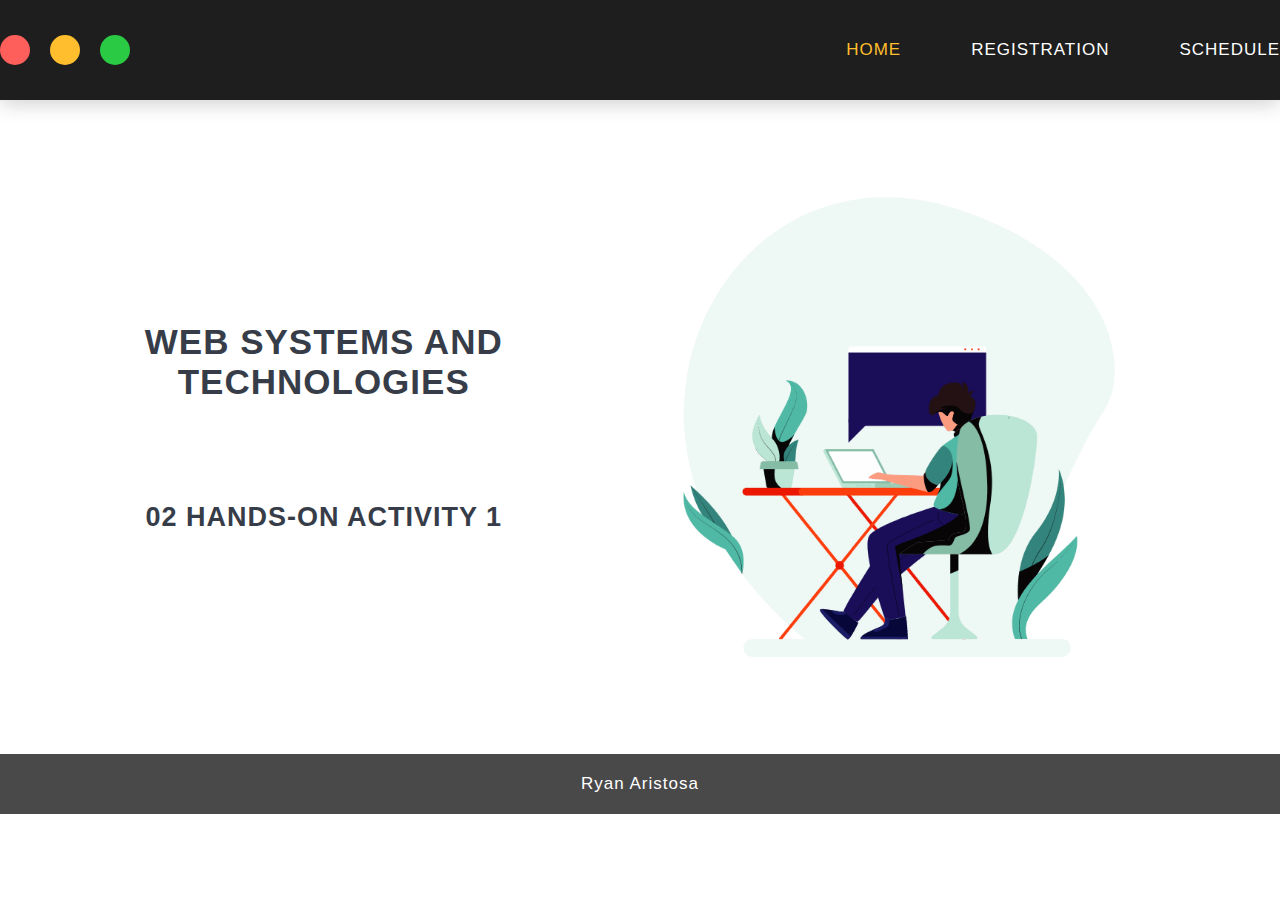
<file: index.html>
<!DOCTYPE html>
<html>

<head>
	<meta charset="utf-8">
	<!-- <meta name="viewport" content="width=device-width, initial-scale=1.0"> -->
	<title>02 Hands-on Activity 1</title>

	<link rel="stylesheet" type="text/css" href="design.css" />
</head>

<body>

	<!-- Header -->
	<nav>
		<div class="header">
			<div class="left-container">
				<div class="left-circle"></div>
				<div class="left-circle"></div>
				<div class="left-circle"></div>
			</div>
			<div class="navigation-container">
				<ul class="navigation">
					<li class="navigation-item">
						<a href="index.html">
							<div class="navigation-item-active">HOME</div>
						</a>
					</li>
					<li class="navigation-item">
						<a href="register.html">REGISTRATION</a>
					</li>
					<li class="navigation-item">
						<a href="schedule.html">SCHEDULE</a>
					</li>	
				</ul>
			</div>
		</div>
	</nav>

	<!-- Main -->
	<div class="main">
		<div class="main-text">
			<h1>WEB SYSTEMS AND TECHNOLOGIES</h1>
			<h2>02 HANDS-ON ACTIVITY 1</h2>
		</div>
		<div class="main-animation">
			<img alt="main" class="main-animation-gif" src="res/main.gif">
		</div>
	</div>

	<!-- Footer -->
	<footer>
		Ryan Aristosa		
	</footer>

</body>

</html>
</file>
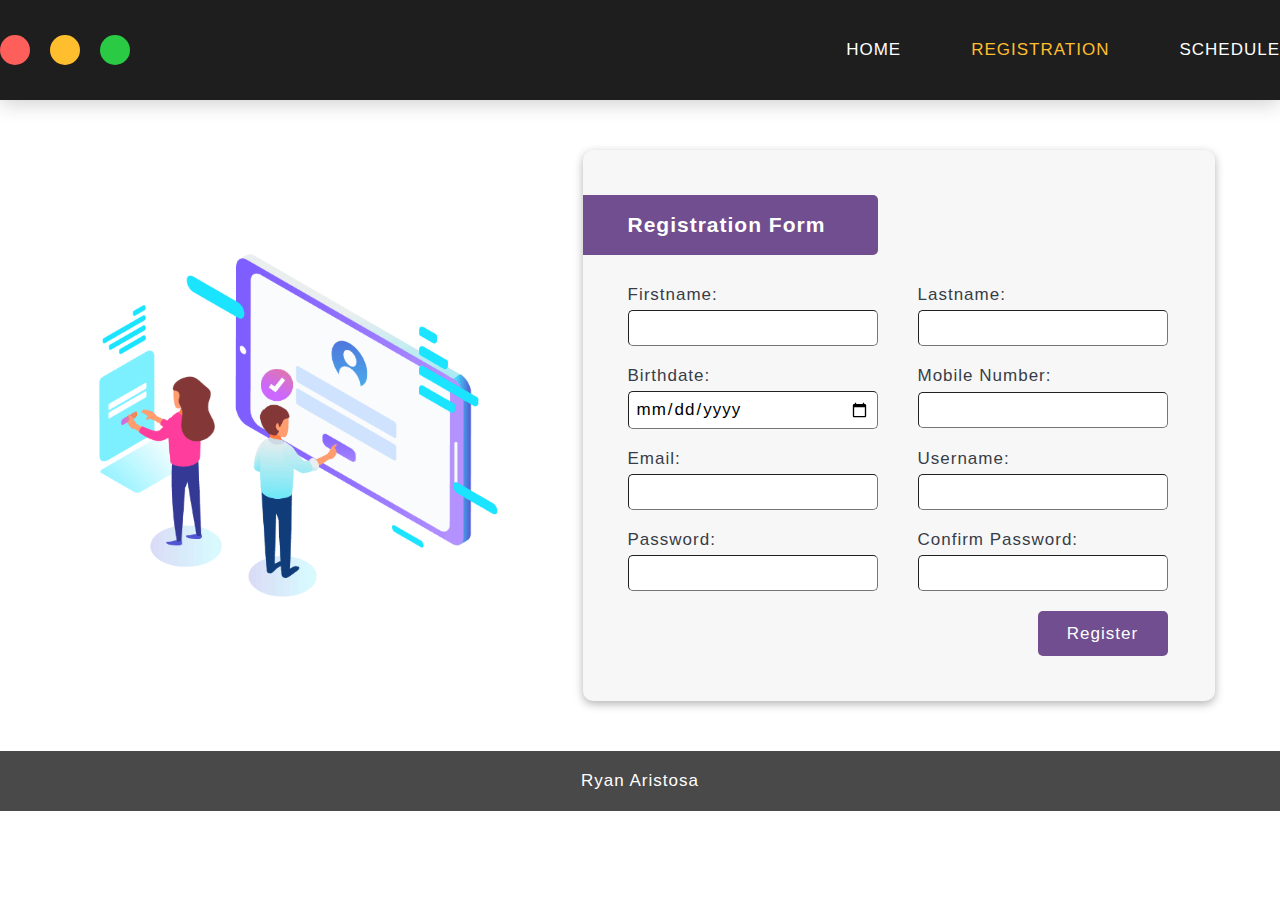
<file: register.html>
<!DOCTYPE html>
<html>

<head>
	<meta charset="utf-8">
	<!-- <meta name="viewport" content="width=device-width, initial-scale=1.0"> -->
	<title>02 Hands-on Activity 1</title>

	<link rel="stylesheet" type="text/css" href="design.css" />
</head>

<body>

	<!-- Header -->
	<nav>
		<div class="header">
			<div class="left-container">
				<div class="left-circle"></div>
				<div class="left-circle"></div>
				<div class="left-circle"></div>
			</div>
			<div class="navigation-container">
				<ul class="navigation">
					<li class="navigation-item">
						<a href="index.html">HOME</a>
					</li>
					<li class="navigation-item">
						<a href="register.html">
							<div class="navigation-item-active">REGISTRATION</div>
						</a>
					</li>
					<li class="navigation-item">
						<a href="schedule.html">SCHEDULE</a>
					</li>	
				</ul>
			</div>
		</div>
	</nav>

	<!-- Register -->
	<div class="register">
		<div class="register-animation">
			<img alt="register" class="register-animation-gif" src="res/register.gif">
		</div>
		<div class="register-form">
			<div class="title-design">
				<div class="title-design-color"></div>
			</div>
			<div class="register-container">
				<table align="center" border="0" cellpadding="10" cellspacing="0">
					<tr>
						<td>
							<div>Registration Form</div>
						</td>
					</tr>
					<tr>
						<td>
							<p>Firstname:</p>
						</td>
						<td class="register-form-tdspace"></td>
						<td>
							<p>Lastname:</p>
						</td>
					</tr>
					<tr>
						<td><input type="text"/></td>
						<td class="register-form-tdspace"></td>
						<td><input size="22" type="text"/></td>
					</tr>
					<tr>
						<td>
							<p>Birthdate:</p>
						</td>
						<td class="register-form-tdspace"></td>
						<td>
							<p>Mobile Number:</p>
						</td>
					</tr>
					<tr>
						<td><input size="22" type="date"/></td>
						<td class="register-form-tdspace"></td>
						<td><input size="22" type="text"/></td>
					</tr>
					<tr>
						<td>
							<p>Email:</p>
						</td>
						<td class="register-form-tdspace"></td>
						<td>
							<p>Username:</p>
						</td>
					</tr>
					<tr>
						<td><input size="22" type="text"/></td>
						<td class="register-form-tdspace"></td>
						<td><input size="22" type="text"/></td>
					</tr>
					<tr>
						<td>
							<p>Password:</p>
						</td>
						<td class="register-form-tdspace"></td>
						<td>
							<p>Confirm Password:</p>
						</td>
					</tr>
					<tr>
						<td><input size="22" type="password"/></td>
						<td class="register-form-tdspace"></td>
						<td><input size="22" type="password"/></td>
					</tr>
					<tr>
						<td align="right" colspan="5">
							<button class="submit" type="submit">Register</button>
						</td>
					</tr>
				</table>
			</div>
		</div>
	</div>

	<!-- Footer -->
	<footer>
		Ryan Aristosa		
	</footer>

</body>

</html>
</file>
<file: design.css>
/* Color */

:root {
	--blue-magenta: #704E8F;
	--earthborn-bugle: #F7F7F7;
	--green: #2ACA44;
	--medium-light-red: #FF5F5A;
	--very-dark-gray: #1E1E1E;
	--white: #FFFFFF;
	--yellow: #FFBE2E;
}

/* General */

* {
	box-sizing: border-box;
	font-family: sans-serif;
	font-size: 17px;
	font-weight: 300;
	letter-spacing: 1px;
	margin: 0;
	padding: 0;
	scroll-behavior: smooth;
}

body {
	background-color: var(--white);
	color: #373D48;
	overflow-x: hidden;
}

/* Header */

nav {
	background-color: var(--very-dark-gray);
	box-shadow: 0 3px 20px rgba(0, 0, 0, 0.2);
	height: 100px;
	width: 100%;	
	z-index: 10;
}

.header {
	display: flex;
	height: 100%;
	margin: auto;
	max-width: 1400px;
}

/* */

.left-container {
	align-items: center;
	display: flex;
}

.left-circle {
	border-radius: 50%;
	height: 30px;
	margin-right: 20px;
	width: 30px;
}

.left-circle:nth-child(1) {
	background-color: var(--medium-light-red);
}

.left-circle:nth-child(2) {
	background-color: var(--yellow);
}

.left-circle:nth-child(3) {
	background-color: var(--green);
}

/* */

.navigation-container {
	display: flex;
	width: 100%;
}

.navigation {
	display: flex;
	flex-direction: row;
	align-items: center;
	justify-content: right;
	list-style: none;
	margin-left: 30%;
	width: 100%;
}

.navigation-item {
	margin-left: 70px;
}

.navigation-item a {
	color: var(--white);
	text-decoration: none;
}

.navigation-item-active, .navigation-item a:hover {
	color: var(--yellow);
}

/* */

footer {
	background-color: #494949;
	color: var(--white);
	text-align: center;
	padding-bottom: 20px;
	padding-top: 20px;
}

/* Main */

.main {
	display: flex;
	flex-direction: row;
	height: 100%;
	margin: auto;
	max-width: 1150px;
	padding-bottom: 90px ;
	padding-top: 90px;
}

/* */

.main-text {
	display: flex;
	flex-direction: column;
	justify-content: center;
	text-align: center;
	width: 45%;
}

.main-text h1 {
	font-size: 35px;
	font-weight: 600;
}

.main-text h2 {
	font-size: 27px;
	font-weight: 600;
	margin-top: 100px;
}

/* */

.main-animation {
	align-items: center;
	display: flex;
	justify-content: center;
	width: 55%;
}

.main-animation-gif {
	width: 75%;
}

/* Register */

.register {
	display: flex;
	flex-direction: row;
	height: 100%;
	margin: auto;
	max-width: 1150px;
	padding-bottom: 50px;
	padding-top: 50px;
}

/* */

.register-animation {
	align-items: center;
	display: flex;
	width: 45%;
}

.register-animation-gif {
	width: 90%;
}

/* */

.register-form {
	align-items: center;
	display: flex;
	background-color: var(--earthborn-bugle);
	border-radius: 10px;
	box-shadow: 0 3px 10px rgba(0, 0, 0, 0.3);
	width: 55%;
}

.title-design {
	height: 100%;
}

.title-design-color {
	background-color: var(--blue-magenta);
	height: 60px;
	margin-top: 45px;
	width: 45px;
}

.register-container {
	padding-bottom: 45px;
	padding-top: 45px;
}

.register-container p {
	margin-bottom: 5px;
}

.register-form-tdspace {
	width: 40px;
}

.register-form input {
	border-radius: 5px;
	border-width: 1px;
	margin-bottom: 20px;
	padding: 7px;
	width: 250px;
}

.register-form tr:nth-child(1) {
	height: 80px;
}

.register-form tr:nth-child(1) div {
	align-items: center;
	background-color: var(--blue-magenta);
	border-radius: 0 5px 5px 0;
	display: flex;
	color: var(--white);
	font-size: 21px;
	font-weight: 600;
	height: 60px;
	margin-bottom: 30px;
}

.submit {
	background-color: var(--blue-magenta);
	border: 0px;
	border-radius: 5px;
	color: white;
	cursor: pointer;
	height: 45px;
	width: 130px;
}

/* Schedule */

.schedule {
	border-radius: 10px;
	box-shadow: 0 3px 10px rgba(0, 0, 0, 0.3);
	display: flex;
	flex-direction: column;
	height: 100%;
	margin: auto;
	margin-bottom: 50px;
	margin-top: 50px;
	max-width: 1300px;
}

/* */

.schedule h1 {
	margin-top: 50px;
	font-size: 24px;
	font-weight: 600;
	text-align: center;
}

/* */

.schedule-container table {
	border-radius: 10px;
	margin: 50px;
	width: calc(100% - 100px);
}

.schedule-container thead {
	background-color: var(--blue-magenta);
}

.schedule-container thead tr {
	border-radius: 10px;
}

.schedule-container thead td {
	color: var(--white);
}

.schedule-container tr td:nth-child(1) {
	border-radius: 5px 0 0 5px;
}

.schedule-container tr td:last-child {
	border-radius: 0 5px 5px 0;
}

.schedule-container td {
	height: 40px;
	padding-left: 20px;
	padding-right: 20px;
	text-align: center;
	width: 200px;
}

.schedule-container tr:nth-child(even) {
	background-color: var(--earthborn-bugle);
}

.schedule-subject-1 {
	background-color: #FFE599;
	border-radius: 0px;
	position: relative;
	overflow: hidden;
}

.schedule-subject-1:before {
	background: #FFD047;
	border-color: var(--white) #FFD047 #FFD047 var(--white);
	border-style: solid;
	border-width: 10px 10px 10px 10px;
	box-shadow: 0 1px 2px rgba(0, 0, 0, 0.3);
	content: "";
	left: 0;
	position: absolute;
	top: 0;
}

.schedule-subject-2 {
	background-color: #F7CAAC;
	border-radius: 0px;
	position: relative;
	overflow: hidden;
}

.schedule-subject-2:before {
	background: #F09960;
	border-color: var(--white) #F09960 #F09960 var(--white);
	border-style: solid;
	border-width: 10px 10px 10px 10px;
	box-shadow: 0 1px 2px rgba(0, 0, 0, 0.3);
	content: "";
	left: 0;
	position: absolute;
	top: 0;
}

.schedule-subject-3 {
	background-color: #DBDBDB;
	border-radius: 0px;
	position: relative;
	overflow: hidden;
}

.schedule-subject-3:before {
	background: #AFAFAF;
	border-color: var(--white) #AFAFAF #AFAFAF var(--white);
	border-style: solid;
	border-width: 10px 10px 10px 10px;
	box-shadow: 0 1px 2px rgba(0, 0, 0, 0.3);
	content: "";
	left: 0;
	position: absolute;
	top: 0;
}

.schedule-subject-4 {
	background-color: #C5E0B3;
	border-radius: 0px;
	position: relative;
	overflow: hidden;
}

.schedule-subject-4:before {
	background: #99C97A;
	border-color: var(--white) #99C97A #99C97A var(--white);
	border-style: solid;
	border-width: 10px 10px 10px 10px;
	box-shadow: 0 1px 2px rgba(0, 0, 0, 0.3);
	content: "";
	left: 0;
	position: absolute;
	top: 0;
}

.schedule-subject-5 {
	background-color: #BDD6EE;
	border-radius: 0px;
	position: relative;
	overflow: hidden;
}

.schedule-subject-5:before {
	background: #79ACDD;
	border-color: var(--white) #79ACDD #79ACDD var(--white);
	border-style: solid;
	border-width: 10px 10px 10px 10px;
	box-shadow: 0 1px 2px rgba(0, 0, 0, 0.3);
	content: "";
	left: 0;
	position: absolute;
	top: 0;
}
</file>
